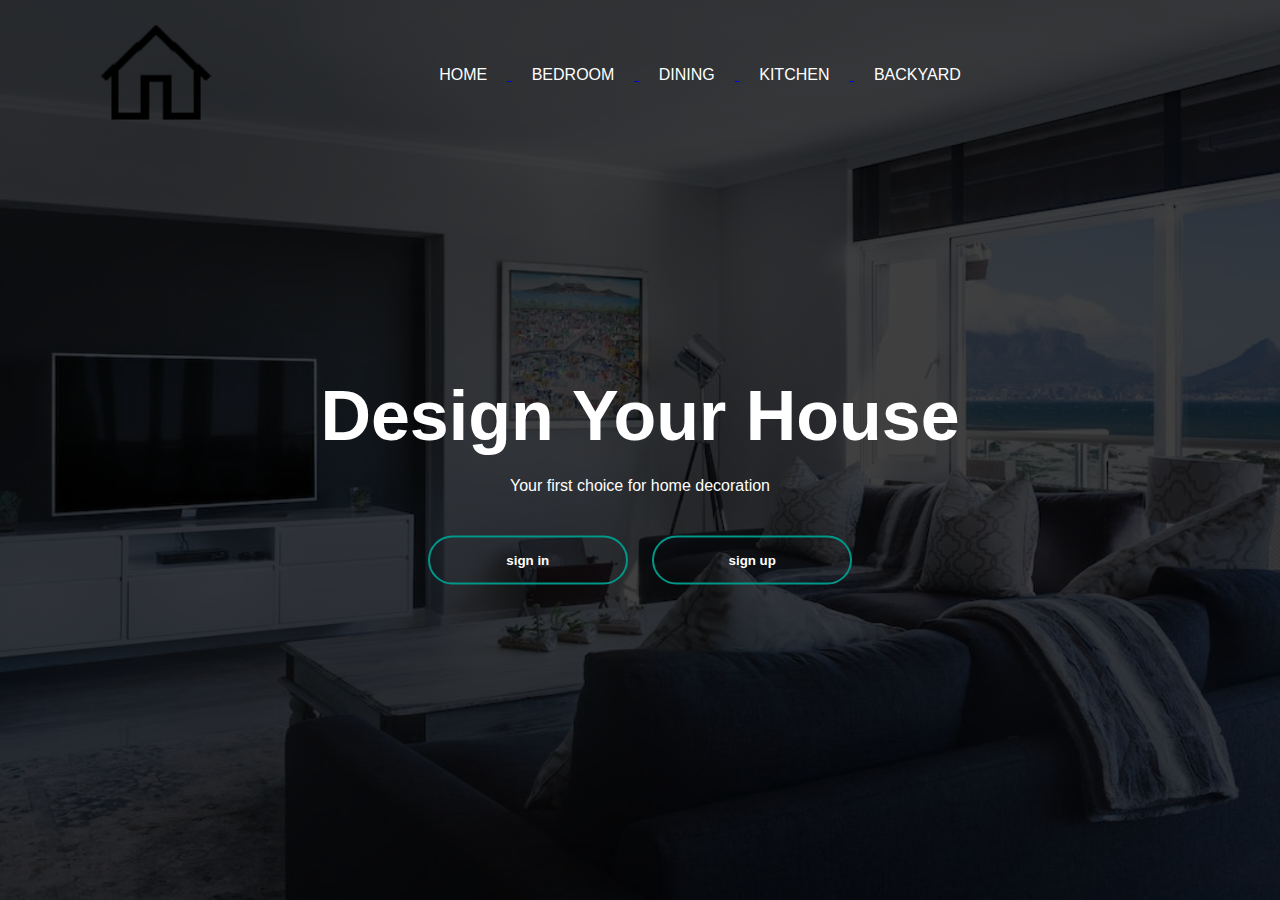
<file: index.html>
<!DOCTYPE html>
<html lang="en">
<head>
    <meta charset="UTF-8">
    <meta http-equiv="X-UA-Compatible" content="IE=edge">
    <meta name="viewport" content="width=device-width, initial-scale=1.0">
    <title>Document</title>
    <link rel="stylesheet" href="house.css">
</head>
<body>
    <div class="banner">
        <div class="navbar">
            <img src="logo.png" class="logo">
             <ul>
                <li> <a href="#""> Home</li>
                <li> <a href="#""> Bedroom</li>
                <li> <a href="#""> Dining</li>
                <li> <a href="#""> Kitchen</li>
                <li> <a href="#""> Backyard</li>   
             </ul>
        </div>
        <div class="content">
            <h1>Design Your House</h1>
            <p>Your first choice for home decoration</p>
            <div>
                <button type="button"><span></span>sign in</button>
                <button type="button"><span></span>sign up</button>
            </div>
        </div>
    </div>
</body>
</html>
</file>
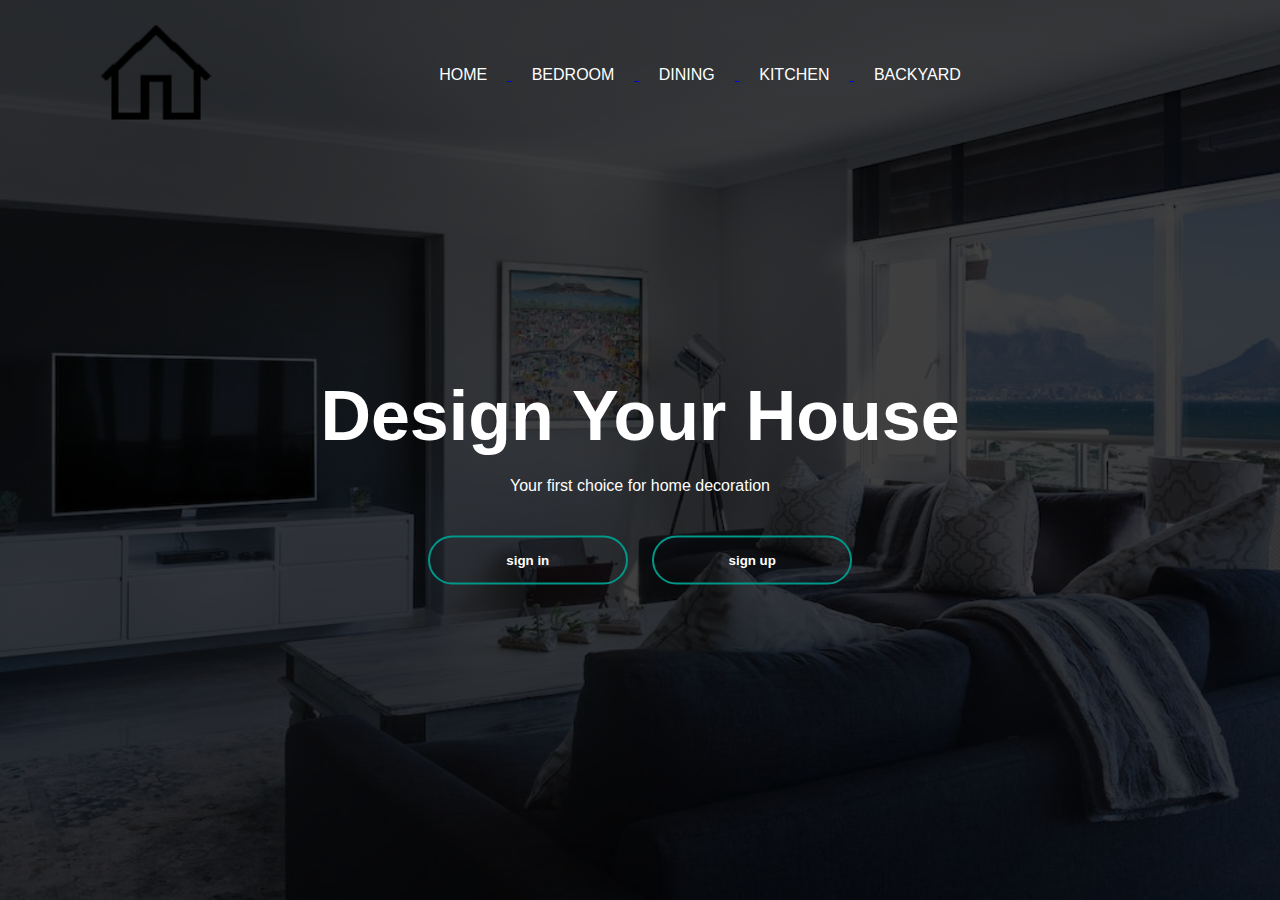
<file: house.html>
<!DOCTYPE html>
<html lang="en">
<head>
    <meta charset="UTF-8">
    <meta http-equiv="X-UA-Compatible" content="IE=edge">
    <meta name="viewport" content="width=device-width, initial-scale=1.0">
    <title>Document</title>
    <link rel="stylesheet" href="house.css">
</head>
<body>
    <div class="banner">
        <div class="navbar">
            <img src="logo.png" class="logo">
             <ul>
                <li> <a href="#""> Home</li>
                <li> <a href="#""> Bedroom</li>
                <li> <a href="#""> Dining</li>
                <li> <a href="#""> Kitchen</li>
                <li> <a href="#""> Backyard</li>   
             </ul>
        </div>
        <div class="content">
            <h1>Design Your House</h1>
            <p>Your first choice for home decoration</p>
            <div>
                <button type="button"><span></span>sign in</button>
                <button type="button"><span></span>sign up</button>
            </div>
        </div>
    </div>
</body>
</html>
</file>
<file: house.css>
*{
    margin: 0;
    padding: 0;
    font-family: sans-serif;
}
.banner{
    width: 100%;
    height: 100vh;
    background-image: linear-gradient(rgba(0,0,0,0.75),rgba(0,0,0,0.75)),url(livingRoom.jpeg);
    background-size: cover;
    background-position: center;
}
.navbar{
    width: 85%;
    margin: auto;
    padding: 15px 0;
    display: flex;
    align-items: center;
    justify-content: space-between;
}
.logo{
    width: 120px;
    cursor: pointer;
}
.navbar ul li {
    list-style: none;
    display: inline-block;
    margin: 0 20px;
    position: relative;
}
.navbar ul li a{
    text-decoration: none;
    color: #fff;
    text-transform: uppercase;
}
.navbar ul li ::after{
    content: "";
    height: 3px;
    width: 0;
    background: #009688;
    position: absolute;
    left: 0;
    bottom: -7px;
    transition: 0.5s;
}
.navbar ul li :hover:after{
    width: 100%;
}
.content{
    width: 100%;
    position: absolute;
    top: 50%;
    transform: translateY(-50%);
    text-align: center;
    color: #fff;
}
.content h1{
    font-size: 70px;
    margin-top: 80px;
}
.content p{
    margin: 20px auto;
    font-weight: 100;
    line-height: 20px;
}
button{
    width: 200px;
    padding: 15px 0;
    text-align: center;
    margin: 20px 10px;
    border-radius: 25px;
    font-weight: bold;
    border: 2px solid#009688;
    background: transparent;
    color: #fff;
    cursor: pointer;
    position: relative;
    overflow: hidden;

}
span{
    background: #009688;
    height: 100%;
    width: 0;
    border-radius: 25px;
    position: absolute;
    left: 0;
    bottom: 0;
    z-index: -1;
    transition: 0.5s;
}
button:hover span{
    width: 100%;
}
button:hover{
    border: none;
}
</file>
